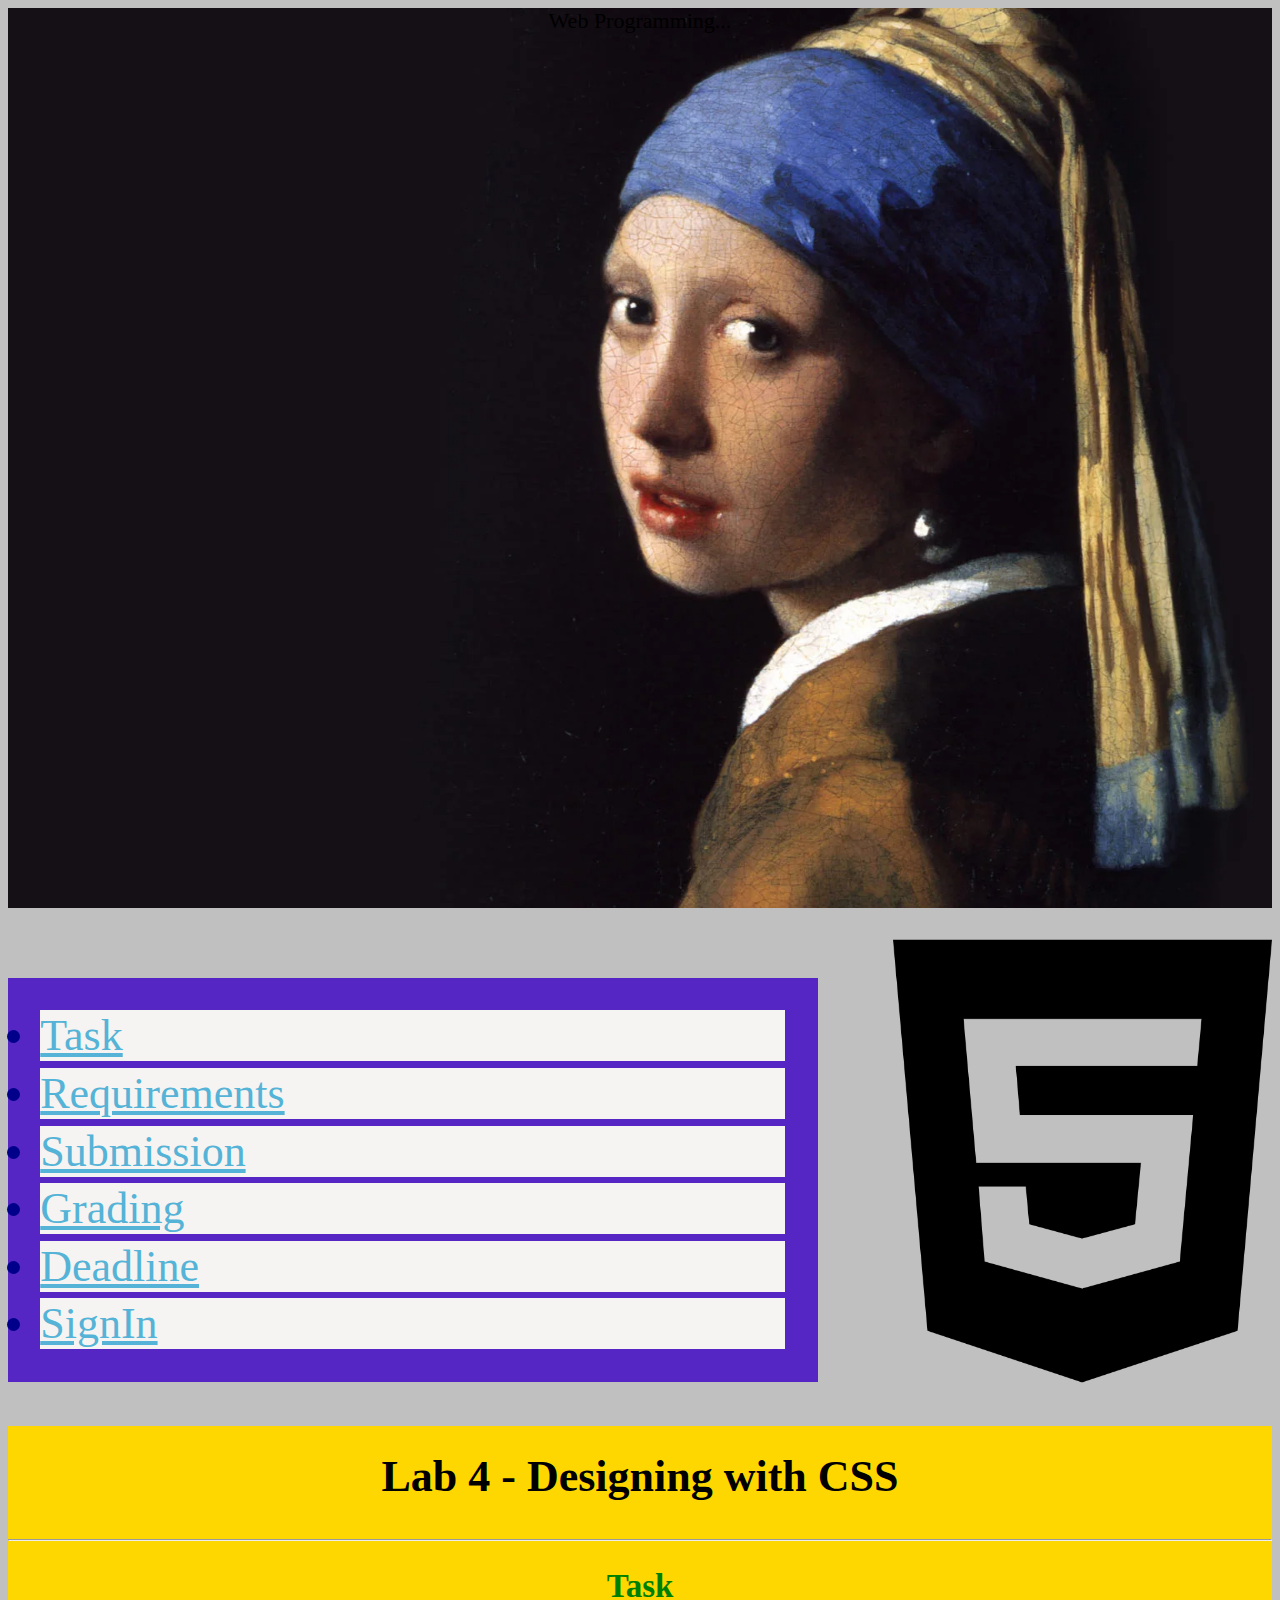
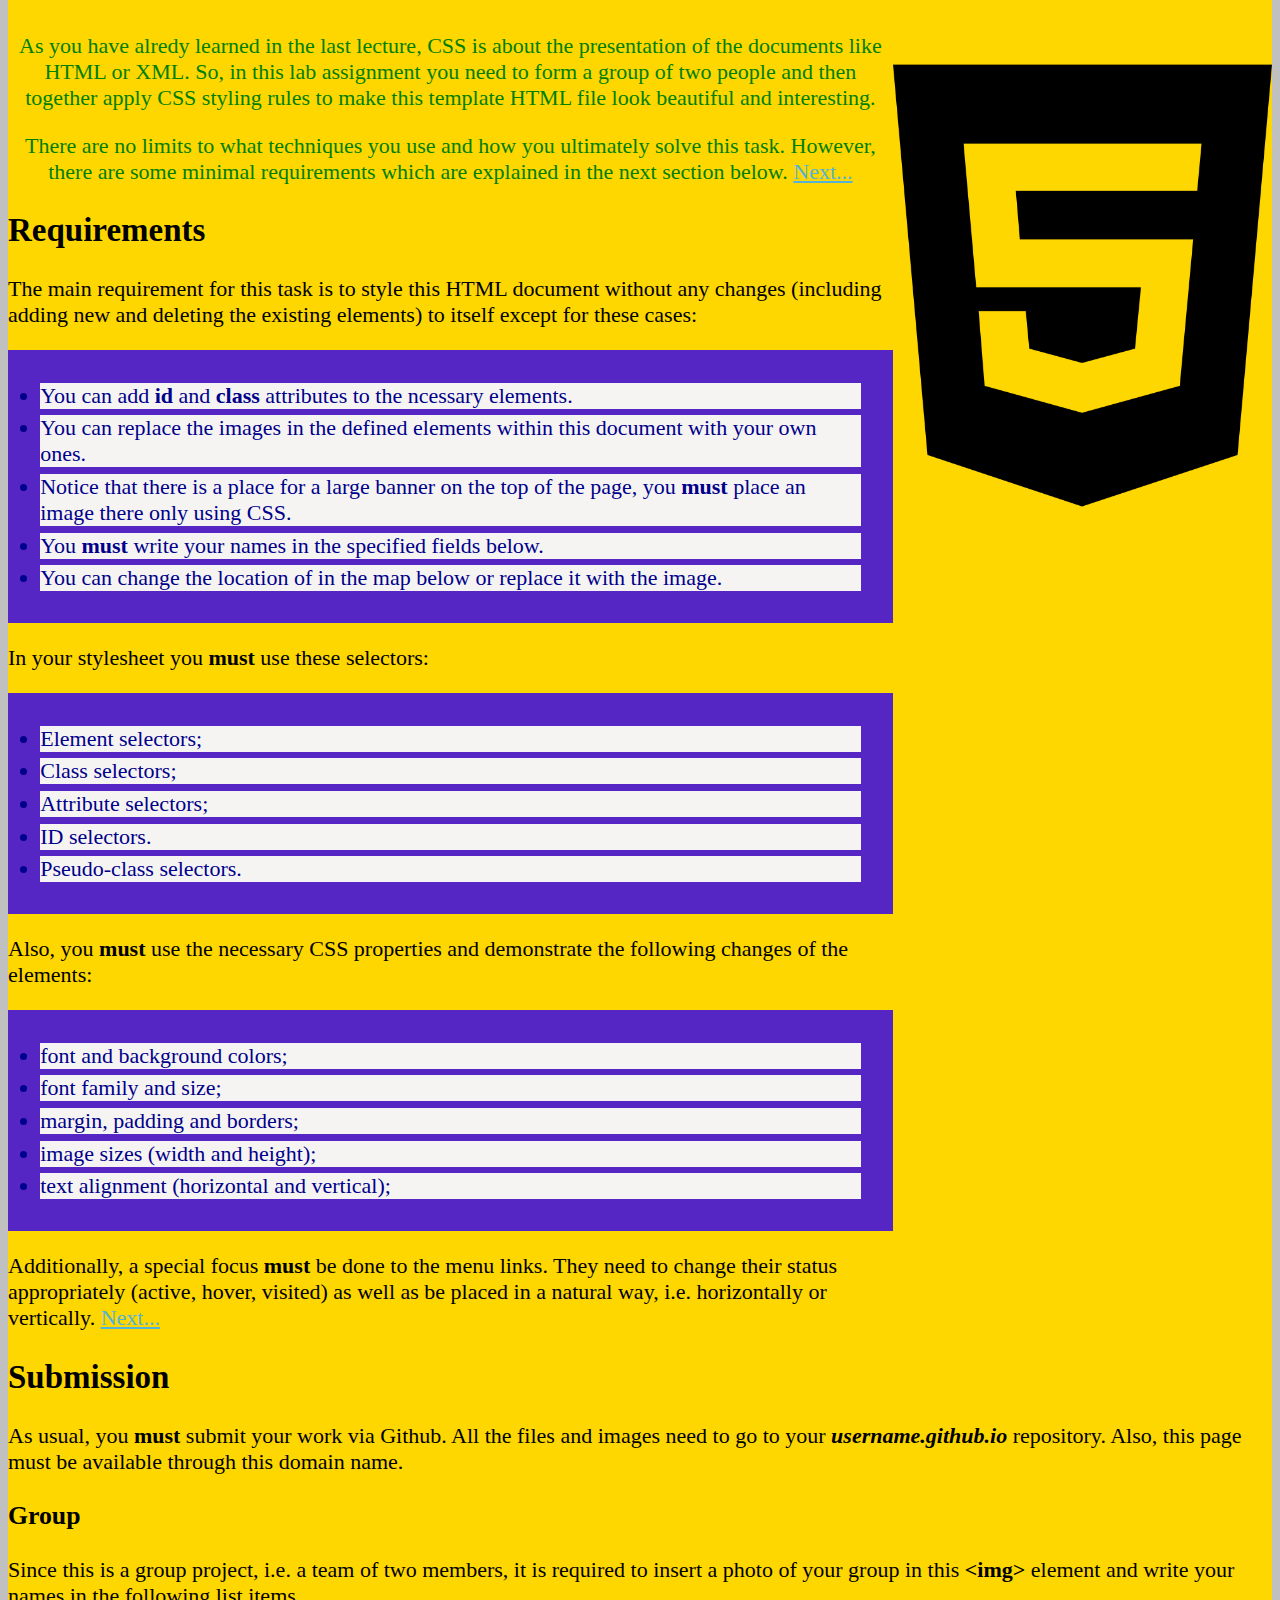
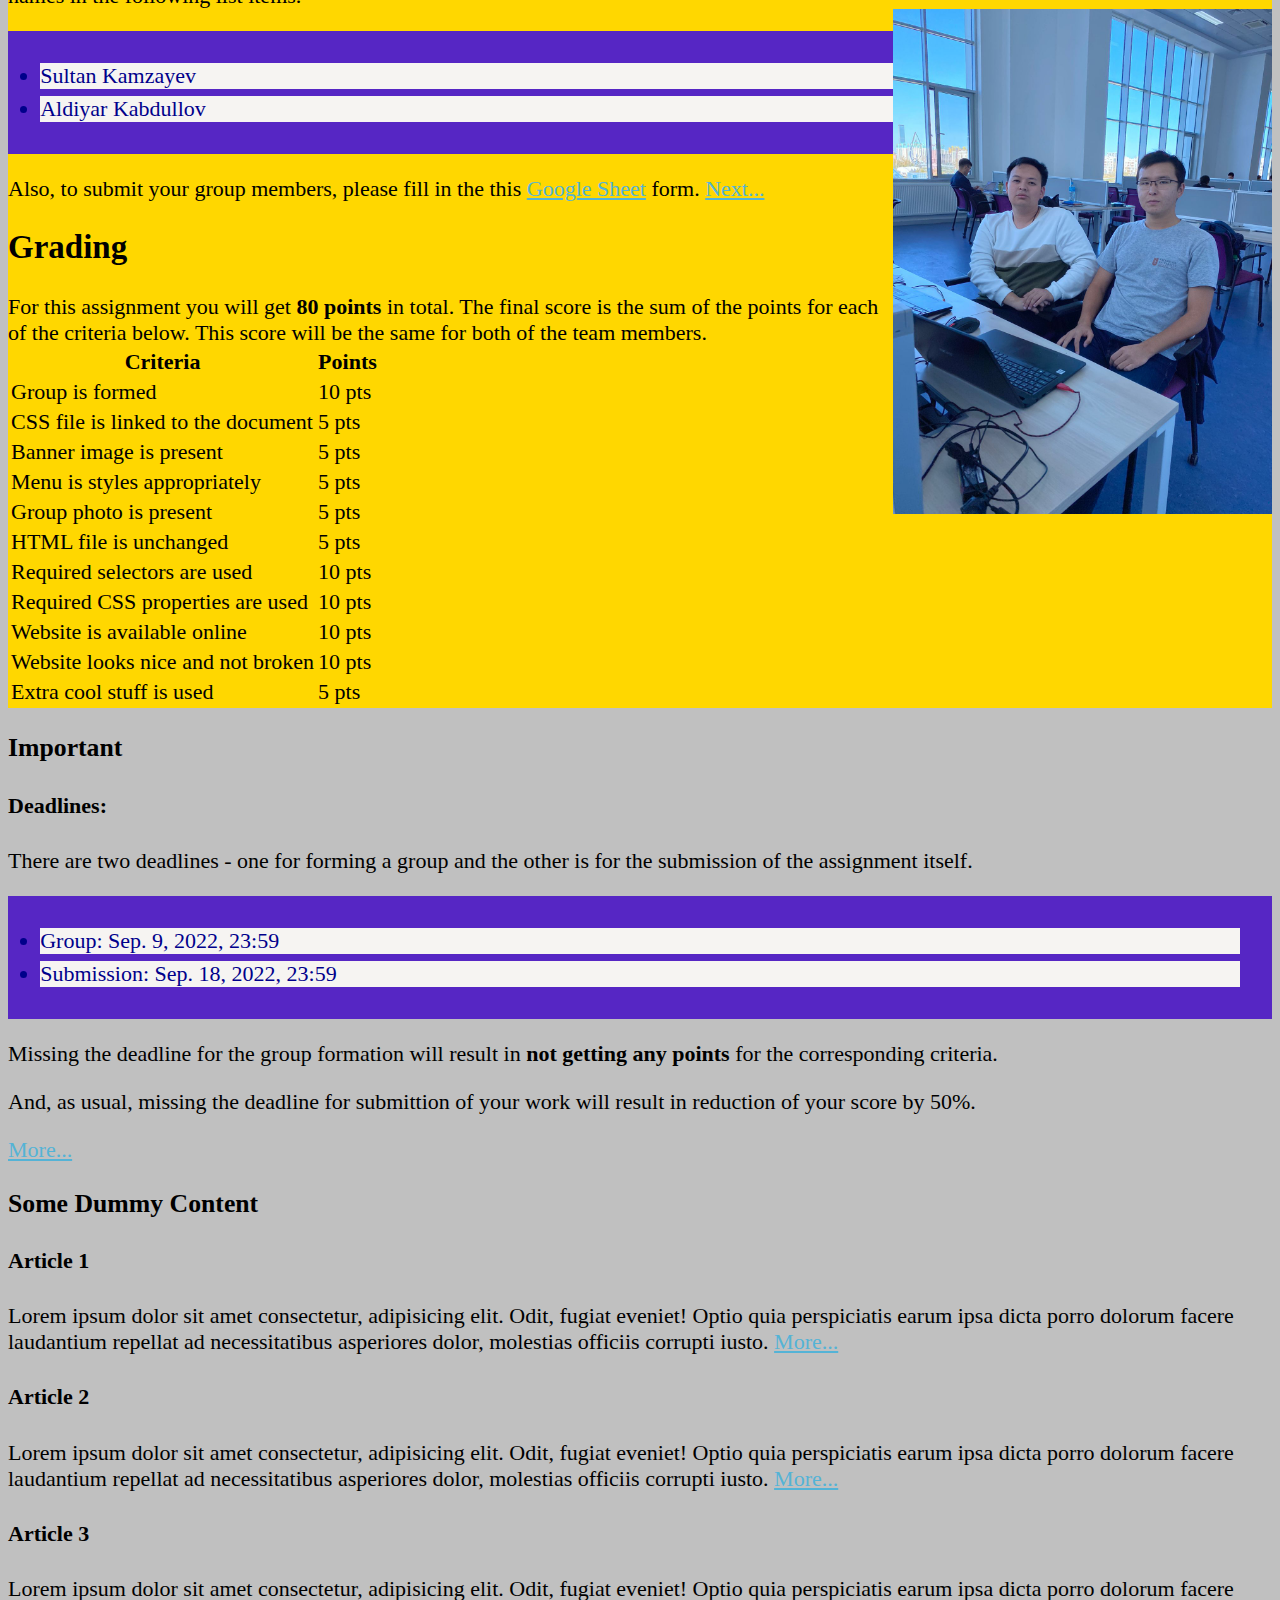
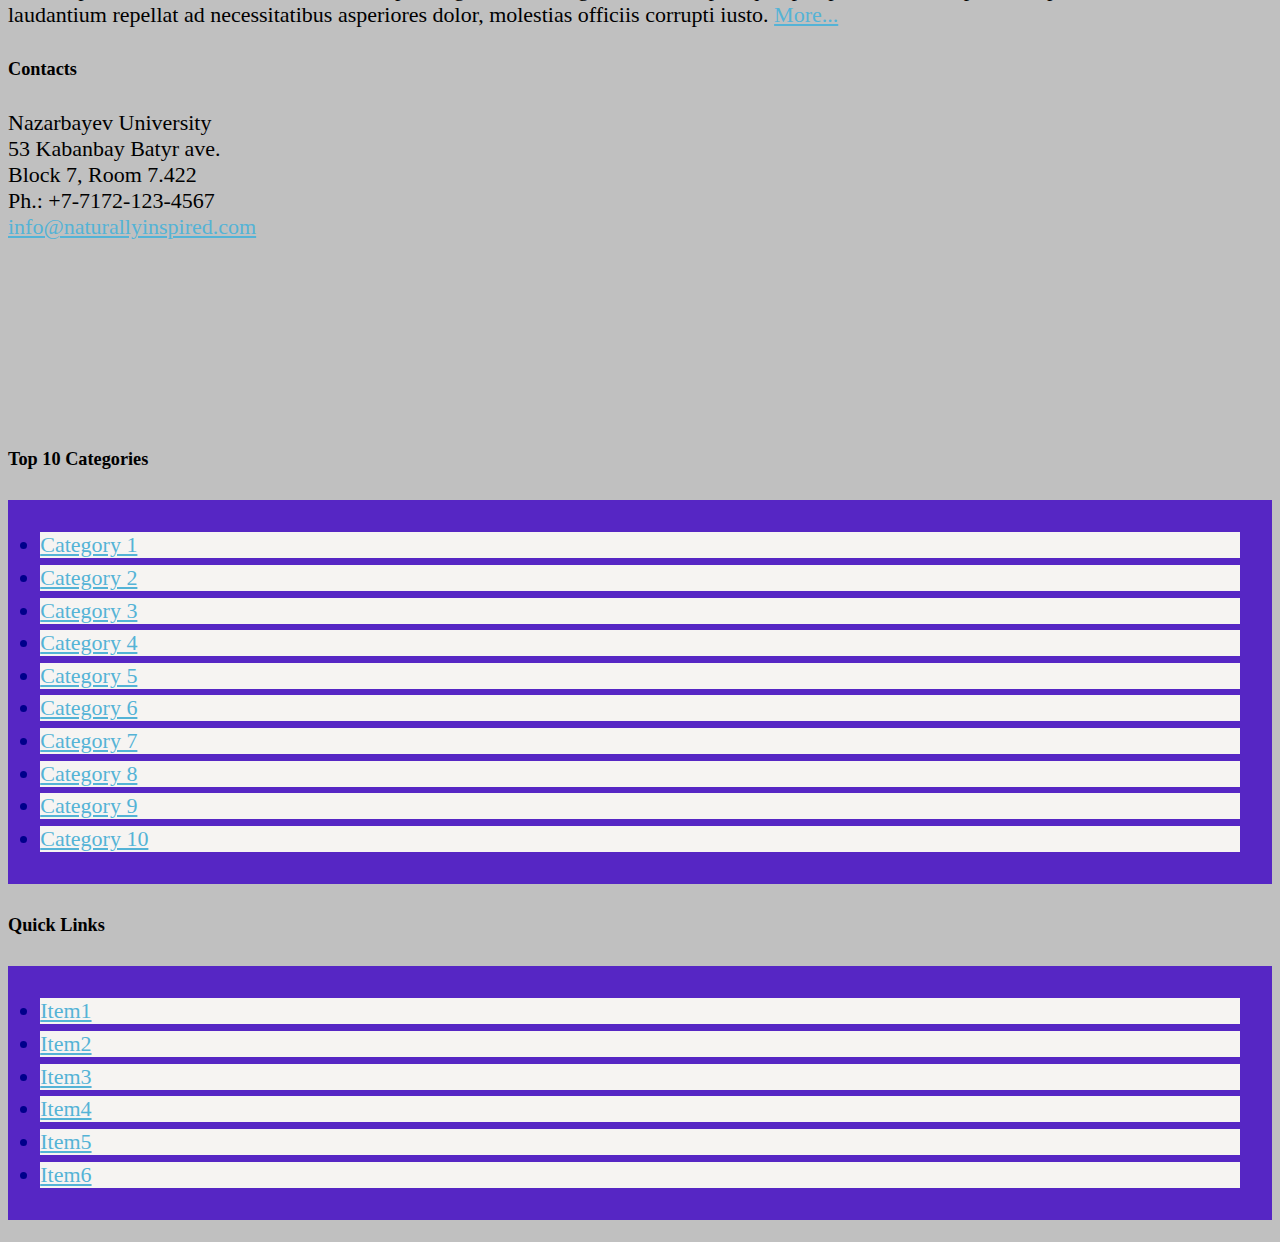
<file: index.html>
<!DOCTYPE html>
<html lang="en">
<head>
  <meta charset="UTF-8">
  <meta http-equiv="X-UA-Compatible" content="IE=edge">
  <meta name="viewport" content="width=device-width, initial-scale=1.0">
  <link rel="stylesheet" type="text/css" href="index_newstyle.css">
  <title>CSS Design</title>
</head>
<body>
  <!-- HEADER -->
  <header>
    <div class="banner">Web Programming...</div>
  </header>

  <!-- Navbar -->
  <nav>
      <a class="logo" href="#">
        <img src="logo.png" alt="logo" width="80px" height="80px">
      </a>
      <ul class="menu">
        <li><a class="active" href="#task">Task</a></li>
        <li><a href="#requirements">Requirements</a></li>
        <li><a href="#submission">Submission</a></li>
        <li><a href="#grading">Grading</a></li>
        <li><a href="#deadline">Deadline</a></li>
        <li><a href="#">SignIn</a></li>
      </ul>
    </nav>

  <!-- Main Content -->
  <section class="main_content">
    <h1 id="main-heading" class="topic">
      Lab 4 - Designing with CSS 
    </h1>
    <hr>
    <article id="task">
      <h2 >Task</h2>
      <p>
        <img src="logo.png" alt="" width="300px" height="210">
        As you have alredy learned in the last lecture, 
        CSS is about the presentation of the documents
        like HTML or XML.
        So, in this lab assignment you need to form a group of two people and then together apply
        CSS styling rules to make this template HTML file look
        beautiful and interesting.  
      </p>
      <p>
        There are no 
        limits to what techniques you use and how you 
        ultimately solve this task. 
        However, there are some minimal requirements
        which are explained in the next section below.
        <a href="#requirements">Next...</a>
      </p>
    </article>
    <article id="requirements">
      <h2 >Requirements</h2>
      <p>
        
        The main requirement for this task is to 
        style this HTML document without any 
        changes (including adding new and deleting the existing elements) to itself except for these cases: 
        <ul>
          <li>
            You can add <strong>id</strong>
            and <strong>class</strong> 
            attributes to the ncessary elements. 
            </li>
            <li>
            You can replace the 
            images in the defined elements within this document with your
            own ones. 
            </li><li>
            Notice that there is a place for a 
            large banner on the top of the page,
            you <strong>must</strong> place an image there only using CSS.
            </li>
            <li>
              You <strong>must</strong> write your names in the specified fields below.
            </li>
            <li>You can change the location
              of in the map below or replace it with the image.
            </li>
        </ul>
      </p>
      <p>
        In your stylesheet you <strong>must</strong>
         use these selectors:
        <ul>
          <li>Element selectors;</li>
          <li>Class selectors;</li>
          <li>Attribute selectors;</li>
          <li>ID selectors.</li>
          <li>Pseudo-class selectors.</li>
        </ul>
      </p>
      <p>
        Also, you <strong>must</strong> 
        use the necessary CSS properties
        and demonstrate the following changes
        of the elements:
        <ul>
          <li>font and background colors;</li>
          <li>font family and size;</li>
          <li>margin, padding and borders;</li>
          <li>image sizes (width and height);</li>
          <li>text alignment (horizontal and vertical);</li>
        </ul>
        Additionally, a special focus <strong>must</strong> 
        be done to the menu links.        
        They need to change their status appropriately 
        (active, hover, visited)
        as well as be placed in a natural way,
        i.e. horizontally or vertically. 
        <a href="#submission">Next...</a>
      </p>
    </article>
    <article id="submission">
      <h2>Submission</h2>
      <p>
       As usual, you <strong>must</strong> submit 
       your work via Github. All the files and images need to go to 
       your <strong> <i>username.github.io</i> </strong>repository. 
       Also, this page must be available 
       through this domain name.
      </p>
      <h3>Group</h3>
      <p>
        Since this is a group project, i.e. a team of two members,
        it is required to insert a photo of your group
        in this <strong>&lt;img&gt;</strong> element and write your names in the
        following list items. <br>
         <img src="index_group.jpeg" alt="" width="300px" height="210px">

        <ul>
          <li>Sultan Kamzayev</li>
          <li>Aldiyar Kabdullov</li>
        </ul>
        Also, to submit your group members, 
        please fill in the this 
        <a href="#">Google Sheet</a> form. 
        <a href="#grading">  Next...</a>
      </p>
    </article>
    <article id="grading">
      <h2>Grading</h2>
      For this assignment you will get 
      <strong>80 points</strong>  in total.
      The final score is the sum of the points 
      for each of the criteria below.
      This score will be the same for both 
      of the team members.
      <table>
        <tr>
          <th>Criteria</th>
          <th>Points</th>
        </tr>
        <tr>
          <td>Group is formed </td>
          <td>10 pts</td>
        </tr>
        <tr>
          <td>CSS file is linked to the document</td>
          <td>5 pts</td>
        </tr>
        <tr>
          <td>Banner image is present</td>
          <td>5 pts</td>
        </tr>
        <tr>
          <td>Menu is styles appropriately</td>
          <td>5 pts</td>
        </tr>
        
        <tr>
          <td>Group photo is present </td>
          <td>5 pts</td>
        </tr>
         <tr>
          <td>HTML file is unchanged</td>
          <td>5 pts</td>
        </tr>
        <tr>
          <td>Required selectors are used</td>
          <td>10 pts</td>
        </tr>
        <tr>
          <td>Required CSS properties are used</td>
          <td>10 pts</td>
        </tr>
        <tr>
          <td>Website is available online</td>
          <td>10 pts</td>
        </tr>
        <tr>
          <td>Website looks nice and not broken</td>
          <td>10 pts</td>
        </tr>
        <tr>
          <td>Extra cool stuff is used</td>
          <td>5 pts</td>
        </tr>
        </tr>
      </table>
    </article>
  </section>

  <!-- Aside Information -->
  <aside>
    <h3>Important</h3>
    <section class="aside_content">
      <article id="deadline">
        <h4>Deadlines:</h4>
        There are two deadlines - one for 
        forming a group and the other is for the 
        submission of the assignment itself.
        <ul>
          <li>Group: Sep. 9, 2022, 23:59</li>
          <li>Submission: Sep. 18, 2022, 23:59</li>
        </ul>
        <p>
        Missing the deadline for the group formation will result in 
        <strong> not getting any points</strong> for the corresponding criteria. <br>
        </p>
        <p>And, as usual, missing the deadline for submittion of your work will result in reduction of your score by 50%.</p>
        
        <a href="#">More...</a>
      </article>
      </section>
     
        <h3>Some Dummy Content</h3>
       <section>
        <article>
        <h4>Article 1</h4>
        <p>
          Lorem ipsum dolor sit amet consectetur, 
          adipisicing elit. Odit, fugiat eveniet! 
          Optio quia perspiciatis earum ipsa dicta 
          porro dolorum facere laudantium repellat 
          ad necessitatibus asperiores dolor, molestias 
          officiis corrupti iusto.
          <a href="#">More...</a>
        </p>
      </article>
      <article>
        <h4>Article 2</h4>
        <p>
          Lorem ipsum dolor sit amet consectetur, 
          adipisicing elit. Odit, fugiat eveniet! 
          Optio quia perspiciatis earum ipsa dicta 
          porro dolorum facere laudantium repellat 
          ad necessitatibus asperiores dolor, molestias 
          officiis corrupti iusto.
          <a href="#">More...</a>
        </p>
      </article>
      <article>
        <h4>Article 3</h4>
        <p>
          Lorem ipsum dolor sit amet consectetur, 
          adipisicing elit. Odit, fugiat eveniet! 
          Optio quia perspiciatis earum ipsa dicta 
          porro dolorum facere laudantium repellat 
          ad necessitatibus asperiores dolor, molestias 
          officiis corrupti iusto.
          <a href="#">More...</a>
        </p>
      </article>
    </section>
  </aside>

  <!-- FOOTER -->
  <footer>
    <div class="contacts">
      <div >
        <h5>Contacts</h5>
        <p>
          Nazarbayev University <br>
          53 Kabanbay Batyr ave. <br>
          Block 7, Room 7.422 <br>
          Ph.: +7-7172-123-4567 <br>
          <a href="mailto:info@naturallyinspired.com" class="email">
            info@naturallyinspired.com
          </a>
        </p>
      </div>
      <div class="map">
          <iframe src="https://maps.google.com/maps?q=Nazarbayev%20university,%20Nur-Sultan&t=&z=13&ie=UTF8&iwloc=&output=embed" 
                  frameborder="0" scrolling="no" marginheight="0" marginwidth="0">
          </iframe>
      </div>
    </div>
    <div class="categories">
      <h5>Top 10 Categories</h5>
      <ul>
        <li><a href="#">Category 1</a></li>
        <li><a href="#">Category 2</a></li>
        <li><a href="#">Category 3</a></li>
        <li><a href="#">Category 4</a></li>
        <li><a href="#">Category 5</a></li>
        <li><a href="#">Category 6</a></li>
        <li><a href="#">Category 7</a></li>
        <li><a href="#">Category 8</a></li>
        <li><a href="#">Category 9</a></li>
        <li><a href="#">Category 10</a></li>
      </ul>
    </div>
    <div class="quick_links">
      <h5>Quick Links</h5>
      <ul>
        <li><a href="#">Item1</a></li>
        <li><a href="#">Item2</a></li>
        <li><a href="#">Item3</a></li>
        <li><a href="#">Item4</a></li>
        <li><a href="#">Item5</a></li>
        <li><a href="#">Item6</a></li>
      </ul>
    </div>
  </footer>
</body>
</html>
</file>
<file: index_newstyle.css>
.banner {
  background-image: url("index_banner.webp");
  width: 100%;
  height: 56.25rem;
  background-repeat: no-repeat;
  background-size: 100rem 56.25rem;
  text-align: center;
  background-position: center;
}

.menu {
  font-size: 44px;
}

a {
  box-shadow: inset 0 0 0 0 #54b3d6;
  color: #54b3d6;
  margin: 0 -.25rem;
  padding: 0 .25rem;
  transition: color .3s ease-in-out, box-shadow .3s ease-in-out;
}
a:hover {
  box-shadow: inset 8.3rem 0 0 0 #54b3d6;
  color: white;
}

ul {
  background: #5626c4;
  padding: 1.6rem;
}

ul li {
  background: #f6f4f2;
  color: darkblue;
  margin: 0.416rem;
}

.active {
  font-family: cursive;
}
.main_content {
  background-color: gold;
}

img {
  height: auto;
  display: block;
  margin-left: auto;
  margin-right: auto;
  max-width: 100%;
  width: 25rem;
}

iframe {
  width: 100%;
  height: 100%;
}

.topic {
  margin: 0.416rem;
}

#task {
  color: green;
  text-align: center;
}

#main-heading {
  text-align: center;
  padding: 1.6rem;
}

#requirements {
  border: 1.6rem;
}

body {
  background-color: silver;
  font-size: 22px;
}

@media screen and (max-width: 768px) {
  .banner {
    height: 36rem;
    background-size: 64rem 36rem;
  }
  body {
    font-size: 17px;
  }
  .menu {
    font-size: 24px;
  }
  img {

  }
}

@media screen and (max-width: 1024px) and (min-width: 769px) {
  .banner {
    height: 48rem;
    background-size: 86.6rem 48rem;
  }
  body {
    font-size: 19px;
  }
  .menu {
    font-size: 34px;
  }
}

@media screen and (min-width: 1025px) {
  img {
    float: right;
    width: 30%;
  }
  .menu {
    width: 60%;
  }
  #requirements {
    width: 70%;
  }
}
</file>
